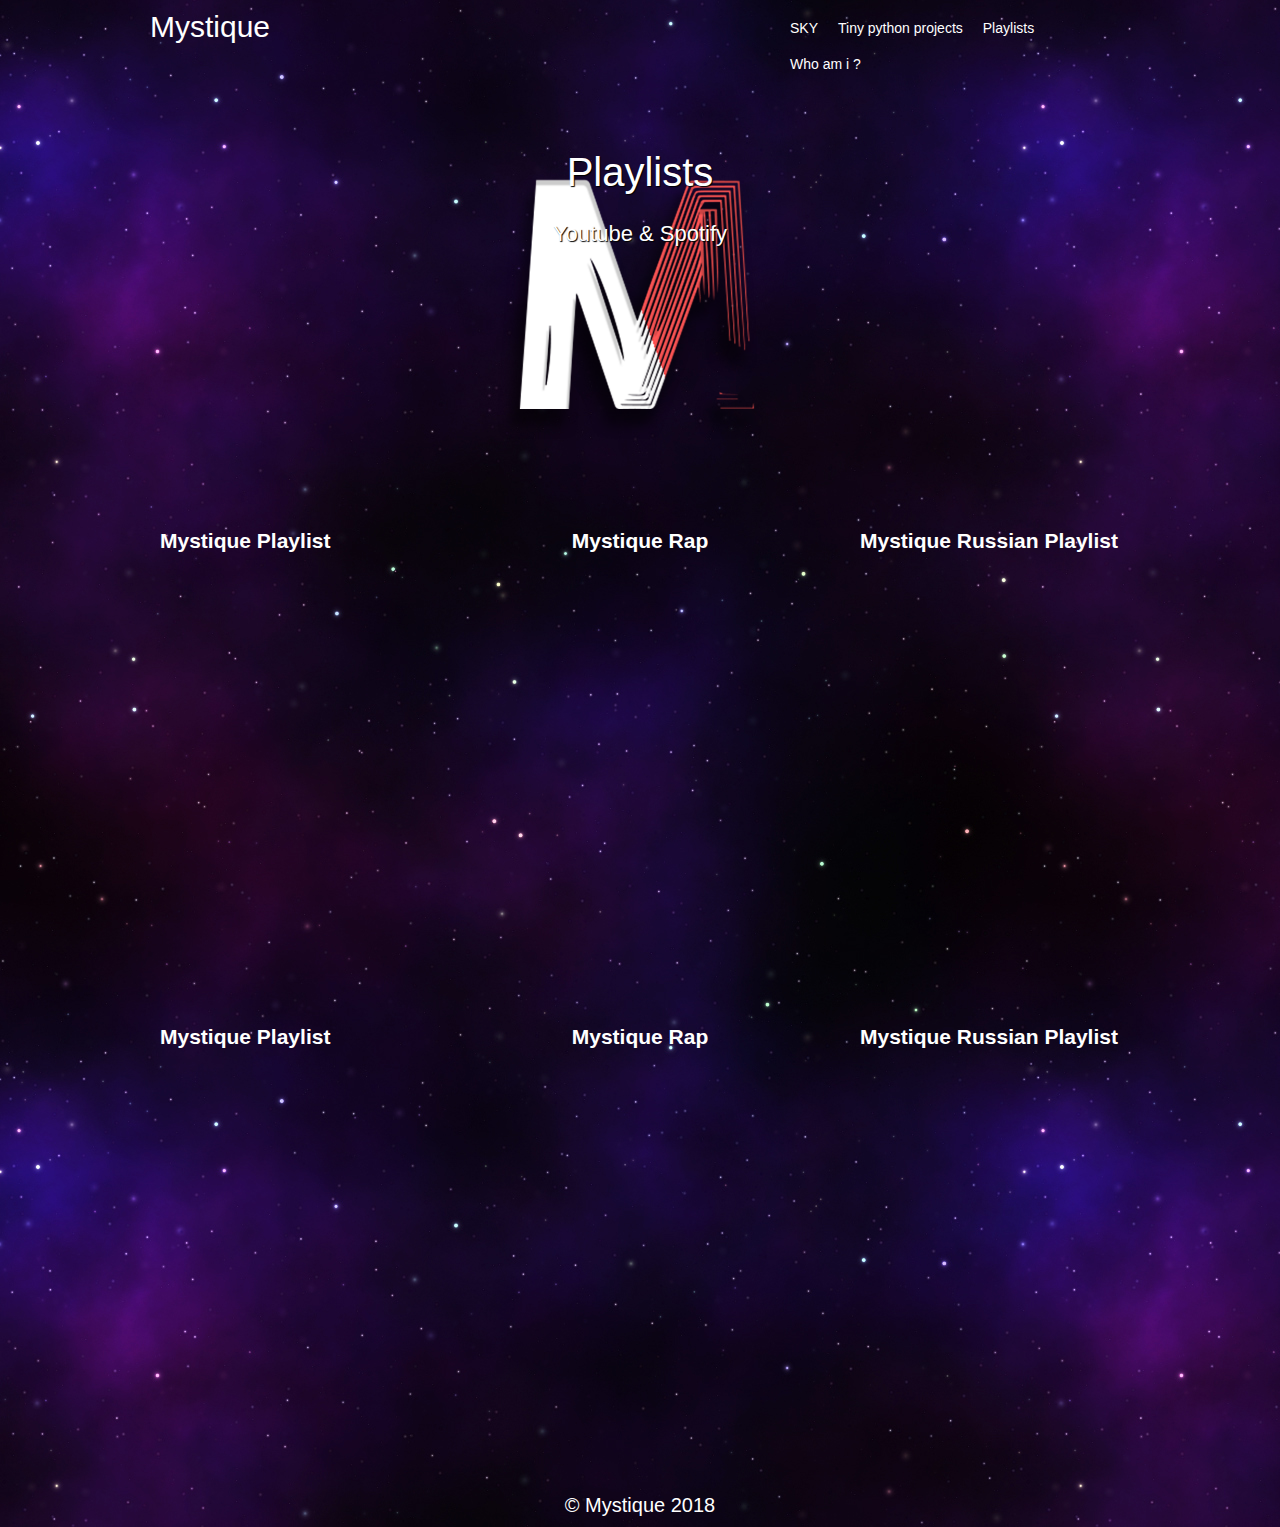
<file: index.html>
<!DOCTYPE html>
<html>
    <head>
        <meta charset="UTF-8"> 
        <meta name="viewport" content="width=device-width, initial-scale=1.0">
        <meta http-equiv="X-UA-Compatible" content="ie=edge">
        <title>
            Mystique
        </title>
        <link rel="icon" href="img/Logoo.png" type="image/x-icon"/>
        <link href="normalize.css" rel="stylesheet" type="text/css"/>
        <link rel="stylesheet" href="pycss.css" type="text/css" />
    </head>
    <body>
        <div class="container">
<header>
    <div class="logo">
        <span><a href="index.html">Mystique</a></span>
    </div>
    <nav>
        <ul>
            <li><a href="timer.html">SKY</a></li>
            <li><a href="py.html">Tiny python projects</a></li>
            <li><a href="index.html">Playlists</a></li>
            <li><a href="kim.html">Who am i ?</a></li>
        </ul>

        <div class="clear"></div>
    </nav>
</header>
<div class="slider">
    <p class="text">Playlists</p>
    <p class="small-text">Youtube & Spotify</p>
</div>

<div class="left">
    <h2>Mystique Playlist</h2>
    <iframe src="https://open.spotify.com/embed/user/21b5trjiupuh6qs7oowbgeami/playlist/5Nd16S87kQKn5KqqdTrkUg" width="100%" height="380" frameborder="0" allowtransparency="true" allow="encrypted-media"></iframe>
        <p></p>
      </div>
      
      <div class="main">
          <h2>Mystique Rap</h2>
          <iframe src="https://open.spotify.com/embed/playlist/3eLsjeJ8DIMAOyyLUhJNgo" width="300" height="380" frameborder="0" allowtransparency="true" allow="encrypted-media"></iframe>
        <p></p>
      </div>
      
      <div class="right">
          <h2>Mystique Russian Playlist</h2>
          <iframe src="https://open.spotify.com/embed/user/21b5trjiupuh6qs7oowbgeami/playlist/5llyjX5ObvXdPlZg5Lqb6R" width="100%" height="380" frameborder="0" allowtransparency="true" allow="encrypted-media"></iframe>
        <p></p>
      </div>
      <div class="left">
        <h2>Mystique Playlist</h2>
        <iframe width="100%" height="380" src="https://www.youtube.com/embed/videoseries?list=PLXAWTOyZO8QRZooklgToXjRa4edbuqVZC" frameborder="0" allow="accelerometer; autoplay; encrypted-media; gyroscope; picture-in-picture" allowfullscreen></iframe>          </div>
          
          <div class="main">
              <h2>Mystique Rap</h2>
              <iframe width="%100" height="380" src="https://www.youtube.com/embed/videoseries?list=PLXAWTOyZO8QTTY-Iv-dCphEvPjbUAE0Ap" frameborder="0" allow="accelerometer; autoplay; encrypted-media; gyroscope; picture-in-picture" allowfullscreen></iframe>
            <p></p>
          </div>
          
          <div class="right">
              <h2>Mystique Russian Playlist</h2>
              <iframe width="100%" height="380" src="https://www.youtube.com/embed/videoseries?list=PLXAWTOyZO8QSVgV0fKAYDv-L8tQXbtdTh" frameborder="0" allow="accelerometer; autoplay; encrypted-media; gyroscope; picture-in-picture" allowfullscreen></iframe>            <p></p>
          </div>
        </div>
    </div>
    
    <footer class="container">
        <span>© Mystique 2018</span>
    </footer>
    </body>
</html>
</file>
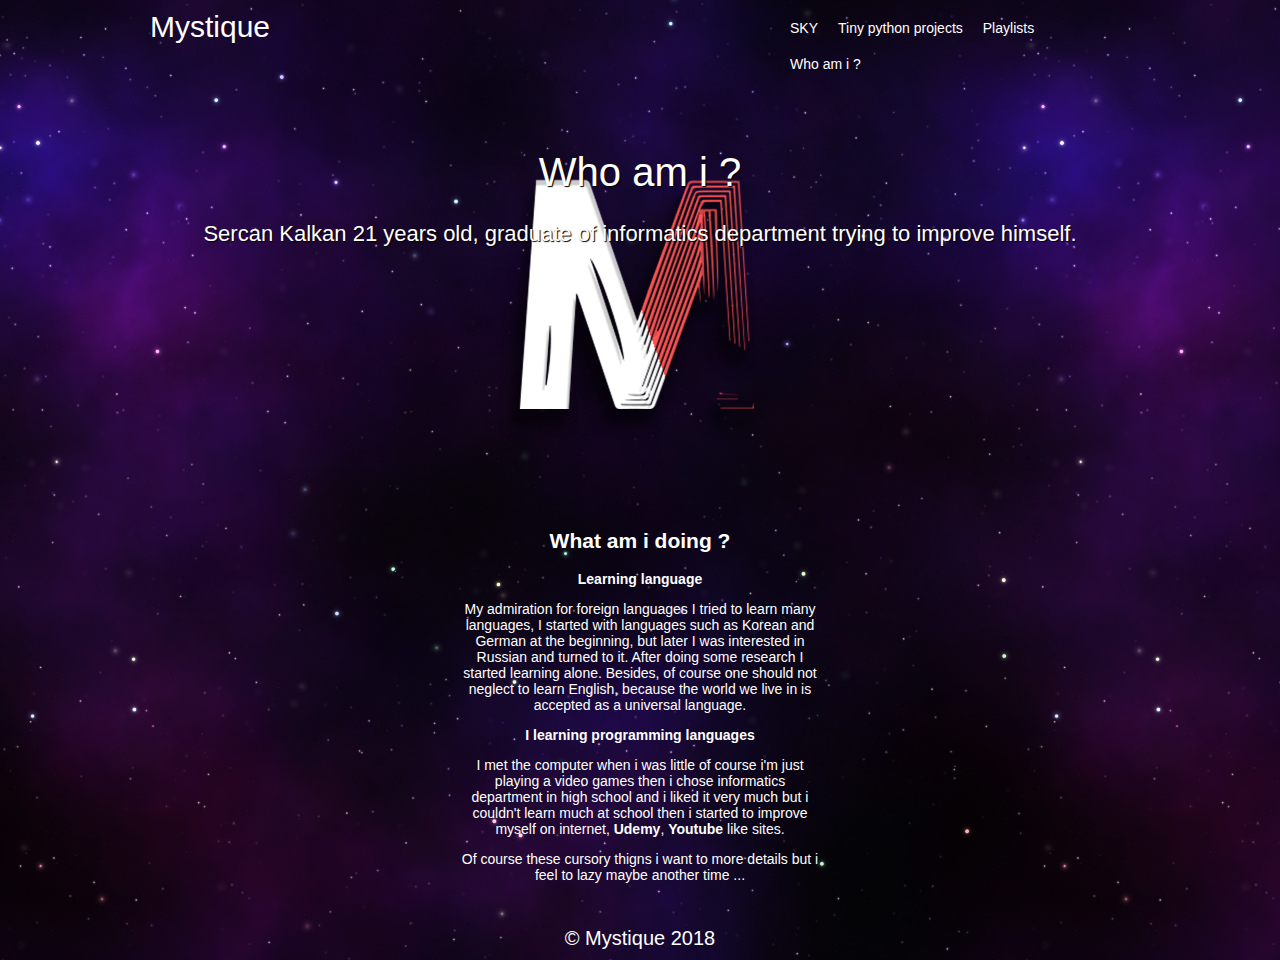
<file: kim.html>
<!DOCTYPE html>
<html>
    <head>
        <meta charset="UTF-8"> 
        <meta name="viewport" content="width=device-width, initial-scale=1.0">
        <meta http-equiv="X-UA-Compatible" content="ie=edge">
        <title>
            Mystique
        </title>
        <link rel="icon" href="img/Logoo.png" type="image/x-icon"/>
        <link href="normalize.css" rel="stylesheet" type="text/css"/>
        <link rel="stylesheet" href="pycss.css" type="text/css" />
    </head>
    <body>
        <div class="container">
<header>
    <div class="logo">
        <span><a href="index.html">Mystique</a></span>
    </div>
    <nav>
        <ul>
            <li><a href="timer.html">SKY</a></li>
            <li><a href="py.html">Tiny python projects</a></li>
            <li><a href="index.html">Playlists</a></li>
            <li><a href="kim.html">Who am i ?</a></li>
        </ul>

        <div class="clear"></div>
    </nav>
</header>
<div class="slider">
    <p class="text">Who am i ?</p>
    <p class="small-text"><a href="https://www.instagram.com/just.seco/">Sercan Kalkan</a> 21 years old, graduate of informatics department trying to improve himself.</p>
</div>
   <div class="left">
   	<h2></h2>
     <P></P>
        <p></p>
      </div>
      
      <div class="main">
      	<h2>What am i doing ?</h2>
        <ul>
          <li>
          <b>Learning language </b>
            <p>
              My admiration for foreign languages I tried to learn many languages, I started with languages such as Korean and German at the beginning, but later I was interested in Russian and turned to it. After doing some research  I started learning alone. Besides, of course one should not neglect to learn English, because the world we live in is accepted as a universal language.
            </p>
          </li>
          <li>
            <p>
            <b>I learning programming languages</b></p>
            I met the computer when i was little of course i'm just playing a video games then i chose informatics department in high school and i liked it very much but i couldn't learn much at school then i started to improve myself on internet, <b><a href="www.udemy.com">Udemy</a></b>, <b><a href="www.youtube.com">Youtube</a></b> like sites.
            <p>
          </li>
          <li>
            Of course these cursory thigns i want to more details but i feel to lazy maybe another time ...
          </li>
        </ul>
      <p></p>
      </div>
      
      <div class="right">
          <h2></h2>
          <P></P>
        <p></p>
      </div>
    </div>
    </div>
    <footer class="container">
        <span>© Mystique 2018</span>
    </footer>
</html>
</file>
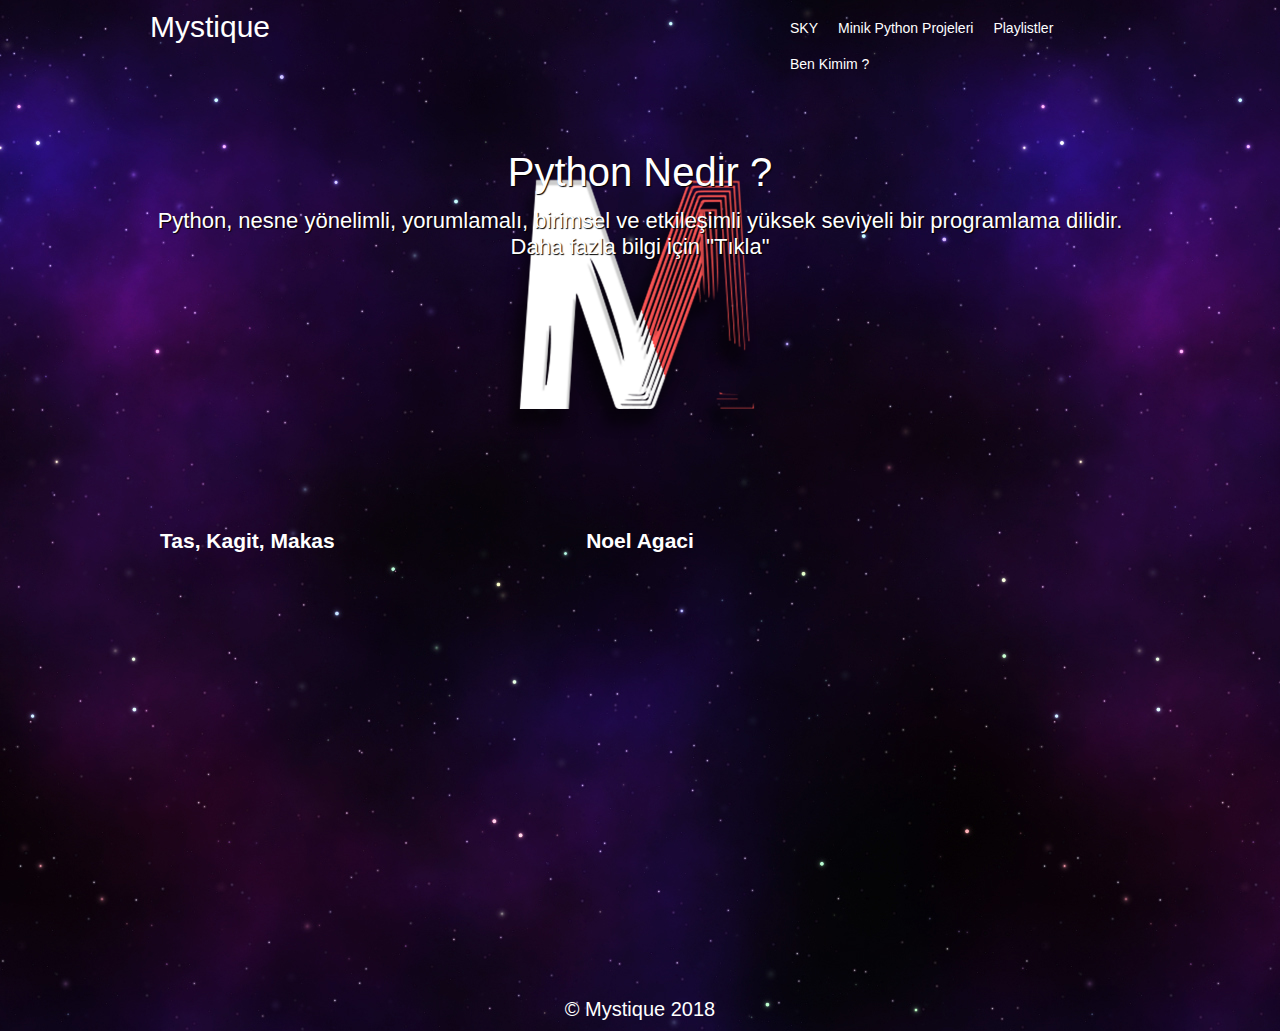
<file: py.html>
<!DOCTYPE html>
<html>
    <head>
        <meta charset="UTF-8"> 
        <meta name="viewport" content="width=device-width, initial-scale=1.0">
        <meta http-equiv="X-UA-Compatible" content="ie=edge">
        <title>
            Mystique
        </title>
        <link rel="icon" href="img/Logoo.png" type="image/x-icon"/>
        <link href="normalize.css" rel="stylesheet" type="text/css"/>
        <link rel="stylesheet" href="pycss.css" type="text/css" />
    </head>
    <body>
        <div class="container">
<header>
    <div class="logo">
        <span><a href="index.html">Mystique</a></span>
    </div>
    <nav>
        <ul>
            <li><a href="timer.html"> SKY </a></li>
            <li><a href="py.html">Minik Python Projeleri</a></li>
            <li><a href="index.html">Playlistler</a></li>
            <li><a href="kim.html">Ben Kimim ?</a></li>
        </ul>

        <div class="clear"></div>
    </nav>
</header>
<div class="slider">
    <p class="text">Python Nedir ?</p>
    <p class="small-text">Python, nesne yönelimli, yorumlamalı, birimsel ve etkileşimli yüksek seviyeli bir programlama dilidir. Daha fazla bilgi için <a href="https://www.google.com/search?q=Python+nedir&oq=Python+nedir&aqs=chrome..69i57j0l5.3359j0j7&sourceid=chrome&ie=UTF-8">"Tıkla"</a></p>
</div>

<div class="left">
    <h2>Tas, Kagit, Makas</h2>
    <iframe src="https://MystiqueGame.sercankalkan.repl.run" width="100%" height="380" frameborder="0" allowtransparency="true" allow="encrypted-media"></iframe>
        <p></p>
      </div>
      
      <div class="main">
          <h2>Noel Agaci</h2>
          <iframe src="https://noel-agaci.sercankalkan.repl.run/" width="100%" height="380" frameborder="0" allowtransparency="true" allow="encrypted-media"></iframe>
        <p></p>
      </div>
      
      <div class="right">
          <h2></h2>
        <p></p>
      </div>
    </div>
    <footer class="container">
        <span>© Mystique 2018</span>
    </footer>
    </body>
</html>
</file>
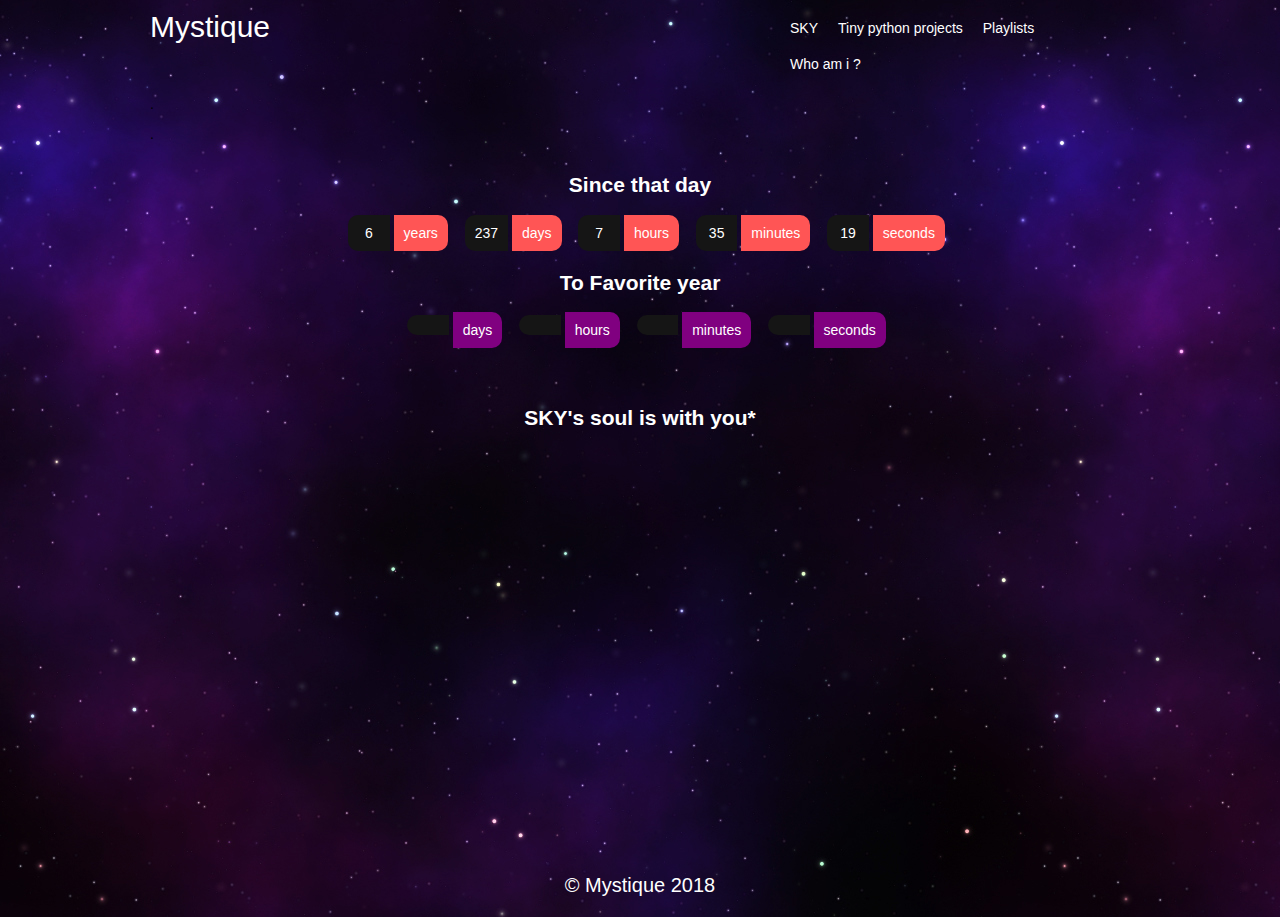
<file: timer.html>
<!DOCTYPE html>
	<html>
	    <head>
	        <meta charset="UTF-8"> 
	        <meta name="viewport" content="width=device-width, initial-scale=1.0">
	        <meta http-equiv="X-UA-Compatible" content="ie=edge">
	        <title>
	            Mystique
	        </title>
	        <link rel="icon" href="img/Logoo.png" type="image/x-icon"/>
	        <link href="normalize.css" rel="stylesheet" type="text/css"/>
	        <link rel="stylesheet" href="pycss.css" type="text/css" />
	    </head>
	    <body>
	        <div class="container">
	<header>
	    <div class="logo">
	        <span><a href="index.html">Mystique</a></span>
	    </div>
	    <nav>
	        <ul>
	            <li><a href="timer.html">SKY</a></li>
	            <li><a href="py.html">Tiny python projects</a></li>
	            <li><a href="index.html">Playlists</a></li>
	            <li><a href="kim.html">Who am i ?</a></li>
	        </ul>
	        <div class="container"><p>.</p><p>.
	        </p>
	     <div class="container">
		<style>
	.countup {
	  text-align: center;
	  margin-bottom: 20px;
	}
	.countup .timeel {
	  display: inline-block;
	  padding: 10px;
	  background: #151515;
	  margin: 0;
	  color: white;
	  min-width: 2.6rem;
	  margin-left: 13px;
	  border-radius: 10px 0 0 10px;
	}
	.countup span[class*="timeRef"] {
	  border-radius: 0 10px 10px 0;
	  margin-left: 0;
	  background: #ff5555;
	  color: white;
	}
	.countup span[class*="timeReff"] {
	  border-radius: 0 10px 10px 0;
	  margin-left: 0;
	  background:  purple;
	  color: white;
	}
	</style>
	<div style="text-align: center; color: #fff"><h2>Since that day</h2></div>

	<div class="countup" id="countup1">
	  <span class="timeel years">00</span>
	  <span class="timeel timeRefYears">years</span>
	  <span class="timeel days">00</span>
	  <span class="timeel timeRefDays">days</span>
	  <span class="timeel hours">00</span>
	  <span class="timeel timeRefHours">hours</span>
	  <span class="timeel minutes">00</span>
	  <span class="timeel timeRefMinutes">minutes</span>
	  <span class="timeel seconds">00</span>
	  <span class="timeel timeRefSeconds">seconds</span>
	</div>

	<script type="text/javascript">
		window.onload = function() {
	  // Month Day, Year Hour:Minute:Second, id-of-element-container
	  countUpFromTime("Dec 2, 2019 19:09:00", 'countup1'); // ****** Change this line!
	};
	function countUpFromTime(countFrom, id) {
	  countFrom = new Date(countFrom).getTime();
	  var now = new Date(),
	      countFrom = new Date(countFrom),
	      timeDifference = (now - countFrom);
	    
	  var secondsInADay = 60 * 60 * 1000 * 24,
	      secondsInAHour = 60 * 60 * 1000;
	    
	  days = Math.floor(timeDifference / (secondsInADay) * 1);
	  years = Math.floor(days / 365);
	  if (years > 1){ days = days - (years * 365) }
	  hours = Math.floor((timeDifference % (secondsInADay)) / (secondsInAHour) * 1);
	  mins = Math.floor(((timeDifference % (secondsInADay)) % (secondsInAHour)) / (60 * 1000) * 1);
	  secs = Math.floor((((timeDifference % (secondsInADay)) % (secondsInAHour)) % (60 * 1000)) / 1000 * 1);

	  var idEl = document.getElementById(id);
	  idEl.getElementsByClassName('years')[0].innerHTML = years;
	  idEl.getElementsByClassName('days')[0].innerHTML = days;
	  idEl.getElementsByClassName('hours')[0].innerHTML = hours;
	  idEl.getElementsByClassName('minutes')[0].innerHTML = mins;
	  idEl.getElementsByClassName('seconds')[0].innerHTML = secs;

	  clearTimeout(countUpFromTime.interval);
	  countUpFromTime.interval = setTimeout(function(){ countUpFromTime(countFrom, id); }, 1000);
	}
	</script>
	<script type="text/javascript">
		    // The data/time we want to countdown to
	    var countDownDate = new Date("Dec 2, 2022 19:02:00").getTime();

	    // Run myfunc every second
	    var myfunc = setInterval(function() {

	    var now = new Date().getTime();
	    var timeleft = countDownDate - now;
	        
	    // Calculating the days, hours, minutes and seconds left
	    var days = Math.floor(timeleft / (1000 * 60 * 60 * 24));
	    var hours = Math.floor((timeleft % (1000 * 60 * 60 * 24)) / (1000 * 60 * 60));
	    var minutes = Math.floor((timeleft % (1000 * 60 * 60)) / (1000 * 60));
	    var seconds = Math.floor((timeleft % (1000 * 60)) / 1000);
	        
	    // Result is output to the specific element
	    document.getElementById("days").innerHTML = days + " "
	    document.getElementById("hours").innerHTML = hours + " " 
	    document.getElementById("mins").innerHTML = minutes + " " 
	    document.getElementById("secs").innerHTML = seconds + " " 
	        
	    // Display the message when countdown is over
	    if (timeleft < 0) {
	        clearInterval(myfunc);
	        document.getElementById("days").innerHTML = ""
	        document.getElementById("hours").innerHTML = "" 
	        document.getElementById("mins").innerHTML = ""
	        document.getElementById("secs").innerHTML = ""
	        document.getElementById("end").innerHTML = "TIME UP!!";
	    }
	    }, 1000);
	</script>

	<div style="text-align: center; color: #fff"><h2>To Favorite year</h2></div>

	<div class="countup" id="countup1">

	  <span class="timeel days" id="days"></span>
	<span class="timeel timeReffDays">days</span>
	    <span class="timeel hours" id="hours"></span>
	    <span class="timeel timeReffHours">hours</span> 
	    <span class="timeel minutes" id="mins"></span>
	    <span class="timeel timeReffMinutes">minutes</span>
	    <span class="timeel seconds" id="secs"></span>
	    <span class="timeel timeReffSeconds">seconds</span>

	    <h2 id="end"></h2>

	  </div>
	    <script>
	    // The data/time we want to countdown to
	    var countDownDate = new Date("Dec 2, 2023 19:09:00").getTime();

	    // Run myfunc every second
	    var myfunc = setInterval(function() {

	    var now = new Date().getTime();
	    var timeleft = countDownDate - now;
	        
	    // Calculating the days, hours, minutes and seconds left
	    var days = Math.floor(timeleft / (1000 * 60 * 60 * 24));
	    var hours = Math.floor((timeleft % (1000 * 60 * 60 * 24)) / (1000 * 60 * 60));
	    var minutes = Math.floor((timeleft % (1000 * 60 * 60)) / (1000 * 60));
	    var seconds = Math.floor((timeleft % (1000 * 60)) / 1000);
	        
	    // Result is output to the specific element
	    document.getElementById("days").innerHTML = days + ""
	    document.getElementById("hours").innerHTML = hours + "" 
	    document.getElementById("mins").innerHTML = minutes + "" 
	    document.getElementById("secs").innerHTML = seconds + "" 
	        
	    // Display the message when countdown is over
	    if (timeleft < 0) {
	        clearInterval(myfunc);
	        document.getElementById("days").innerHTML = ""
	        document.getElementById("hours").innerHTML = "" 
	        document.getElementById("mins").innerHTML = ""
	        document.getElementById("secs").innerHTML = ""
	        document.getElementById("end").innerHTML = "Year has been passed !";
	    }
	    }, 1000);
	    </script>
	</div>
	</div>
	  <div class="left">
	              <h2></h2>

	            <p></p>
	          </div>
	  <div class="main">
	              <h2>SKY's soul is with you*</h2>
	<iframe width="%100" height="380" src="https://www.youtube.com/embed/videoseries?list=PLXAWTOyZO8QSjln2vGrFSxoLE9w4QrEnw" frameborder="0" allow="accelerometer; autoplay; encrypted-media; gyroscope; picture-in-picture" allowfullscreen></iframe>
	            <p></p>
	          </div>
	            <div class="right">
	              <h2></h2>
	            <p></p>
	          </div>
	</nav>
	<div>
		
	</div>
	<div>
		
	</div>
	    <footer class="container">
	            <span>© Mystique 2018</span>
	        </footer>
	        </div>
	    </body>
	</html>
</file>
<file: pycss.css>
html { background-image:url(img/backk.jpg)}
body {
  font-family: Arial;
  font-size: 14px;
}
.clear {
    clear: both;
}
.container {
  max-width: 1000px;
  overflow: hidden;
  margin: 0 auto;
  width: 100%;
}
header
{
  padding: 10px;
}
a {
  color: white;
}
header .logo
{
  width: 50px;
  font-size: 30px;
  margin: 0 auto;
  float: left;
  color: white;
}
header nav ul {
  width: 350px;
  margin: 0 auto;
  float: right;
}
header nav ul li {
  float: left;
  padding: 10px;
}
header nav ul li a {
  color: #ffffff; 
}
header nav ul li a:hover {
  color: #ff5555;
}
#anadiv
{
    width: 100%;
    height: 120px;
    margin-top: 0px;
    text-align: center;
    background-color: blueviolet;
}
* {
    box-sizing:border-box;
  }
  .other{
    height: 700px;
    background: url('img/') no-repeat center 50%;
    background-size: cover;
    position: relative;
    color : #ffffff;
  }
  .other li a {
    color: #f1f1f1; 
  }
  .other li a:hover {
    color: #3aff65;
  }
  .other p.text, .other p.small-text {
    position: absolute;
    left: 50%;
    transform: translate(-50%,-50%);
    width: 100%;
    text-align: center;
    color: white;
    text-shadow: 1px 1px 1px #000000;
  }
  .other p.text {
    font-size: 40px;
    top: 10%;
  }
  .other p.small-text {
    top: 30%;
    font-size: 22px;
  }
  .slider
  {
    height: 400px;
    background: url('img/logo.png') no-repeat center 50%;
    background-size: cover;
    position: relative;
  }
  .slider p.text, .slider p.small-text {
    position: absolute;
    left: 50%;
    transform: translate(-50%,-50%);
    width: 100%;
    text-align: center;
    color: white;
    text-shadow: 1px 1px 1px #000000;
  }
  .slider p.text {
    font-size: 40px;
    top: 10%;
  }
  .slider p.small-text {
    top: 30%;
    font-size: 22px;
  }
  .small-text {
    position: relative;
    left: 50%;
    transform: translate(-50%, -50%);
    width: 100%;
    text-align: center;
    color: white;
    text-shadow: 1px 1px 1px #000000;
    top: 30%;
    font-size: 22px;
  }
  .left {
    color : #ffffff ;
    background-color: ;
    padding:20px;
    float:left;
    width:30%; 
  }
  
  .main {
    background-color:;
    text-align: center;
    color :#ffffff;
    padding:20px;
    float:left;
    width:40%;
  }
  
  .right {
    color: #ffffff;
    background-color:;
    padding:20px;
    float:left;
    width:30%;
  }
  footer{
    text-align: center;
    padding: 10px;
    color: #ffffff;
    background: ;
    font-size: 20px;
  }
  

  @media screen and (max-width:800px) {
    .left, .main, .right {
      width:100%; 
     } }
     @media all and (max-width: 480px)
     {
       header .logo
       {
         float: none;
         text-align: center;
       }
       .slider p.text
       {
         font-size: 30px;
       }
     }
</file>
